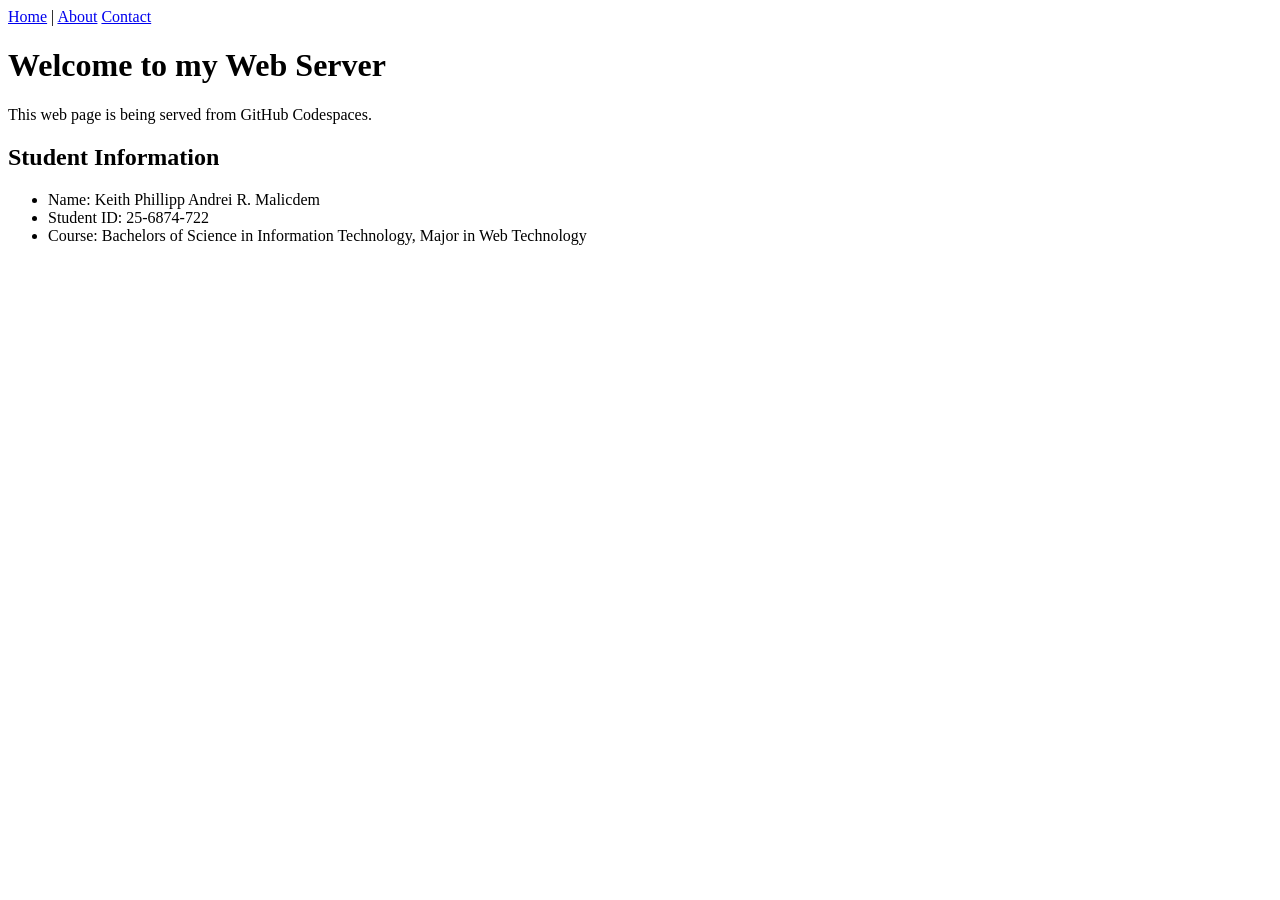
<file: webserver/index.html>
<!DOCTYPE html>
<html lang="en">
<head>
    <meta charset="UTF-8">
    <meta name="viewport" content="width=device-width, initial-scale=1.0">
    <title>My Codespace Web Server</title>
</head>
<body>

   <nav>
    <a href="index.html">Home</a> |
    <a href="about.html">About</a>
    <a href="contact.html">Contact</a>
    </nav>

    <h1>Welcome to my Web Server</h1>

    <p>This web page is being served from GitHub Codespaces.</p>

    <h2>Student Information</h2>

    <ul>
        <li>Name: Keith Phillipp Andrei R. Malicdem</li>
        <li>Student ID: 25-6874-722</li>
        <li>Course: Bachelors of Science in Information Technology, Major in Web Technology</li>
    </ul>

</body>
</html>
</file>
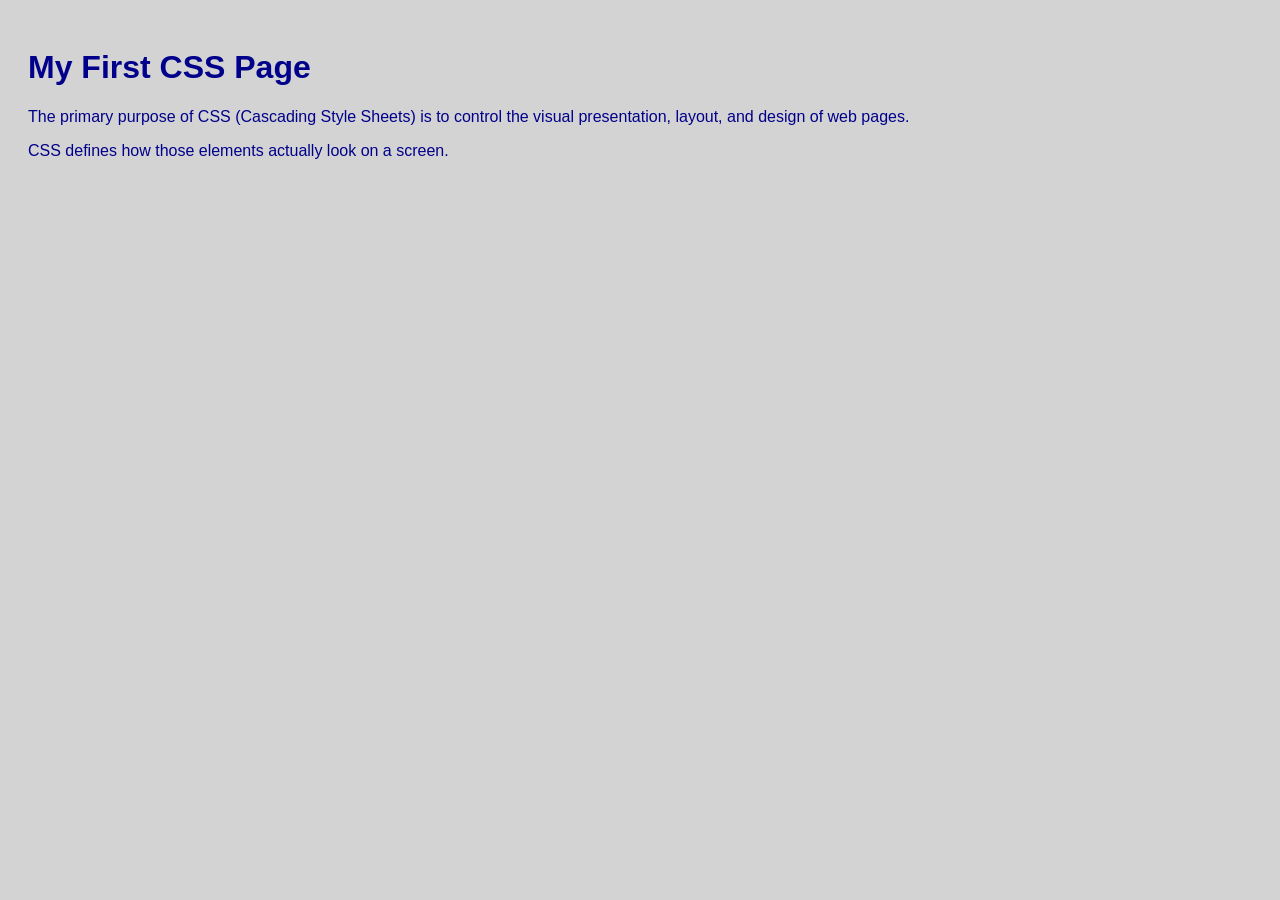
<file: css-laboratory/lab1.html>
<!DOCTYPE html>
<html lang="en">
<head>
    <meta charset="UTF-8">
    <meta name="viewport" content="width=device-width, initial-scale=1.0">
    <link rel="stylesheet" href="style.css">
    <title>CSS Laboratory 1</title>

    <style>
    h1, p{
      color: darkblue;
    }
  </style>
</head>
<body>

    <h1>My First CSS Page</h1>

    <p style="font-size: 16px;">The primary purpose of CSS (Cascading Style Sheets) 
        is to control the visual presentation, layout, and design of web pages.</p>

    <p style="font-size: 16px;">CSS defines how those elements actually look on a screen.</p>
    
</body>
</html>
</file>
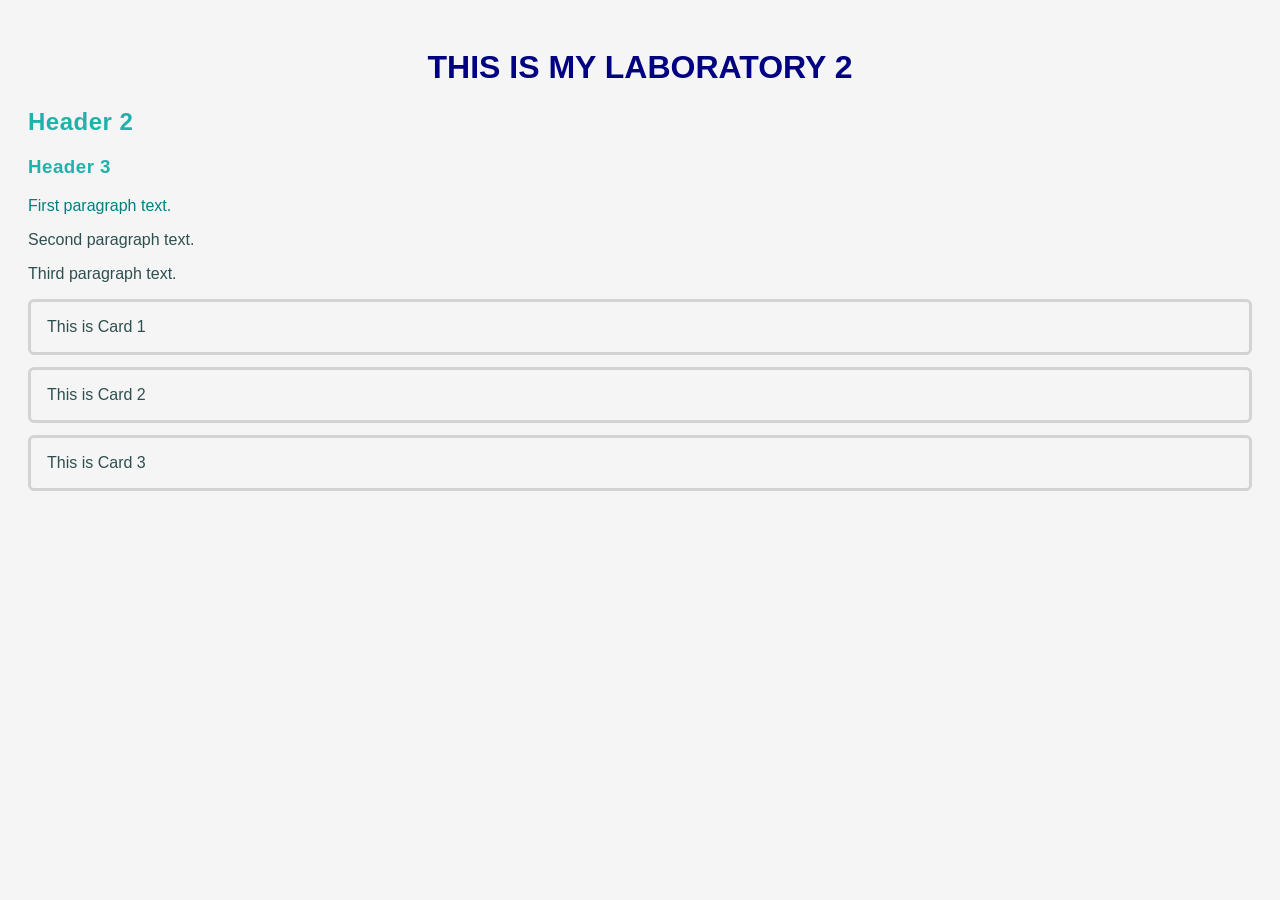
<file: css-laboratory/lab2.html>
<!DOCTYPE html>
<html lang="en">
<head>
    <meta charset="UTF-8">
    <meta name="viewport" content="width=device-width, initial-scale=1.0">
    <title>CSS Laboratory 2</title>
    <link rel="stylesheet" href="style2.css">
</head>
<body>
    <h1 id="page-title">This is my Laboratory 2</h1>

    <h2>Header 2</h2>
    <h3>Header 3</h3>

    <p class="text">First paragraph text.</p>
    <p>Second paragraph text.</p>
    <p>Third paragraph text.</p>

    <div class="card">This is Card 1</div>
    <div class="card">This is Card 2</div>
    <div class="card">This is Card 3</div>

</body>
</html>
</file>
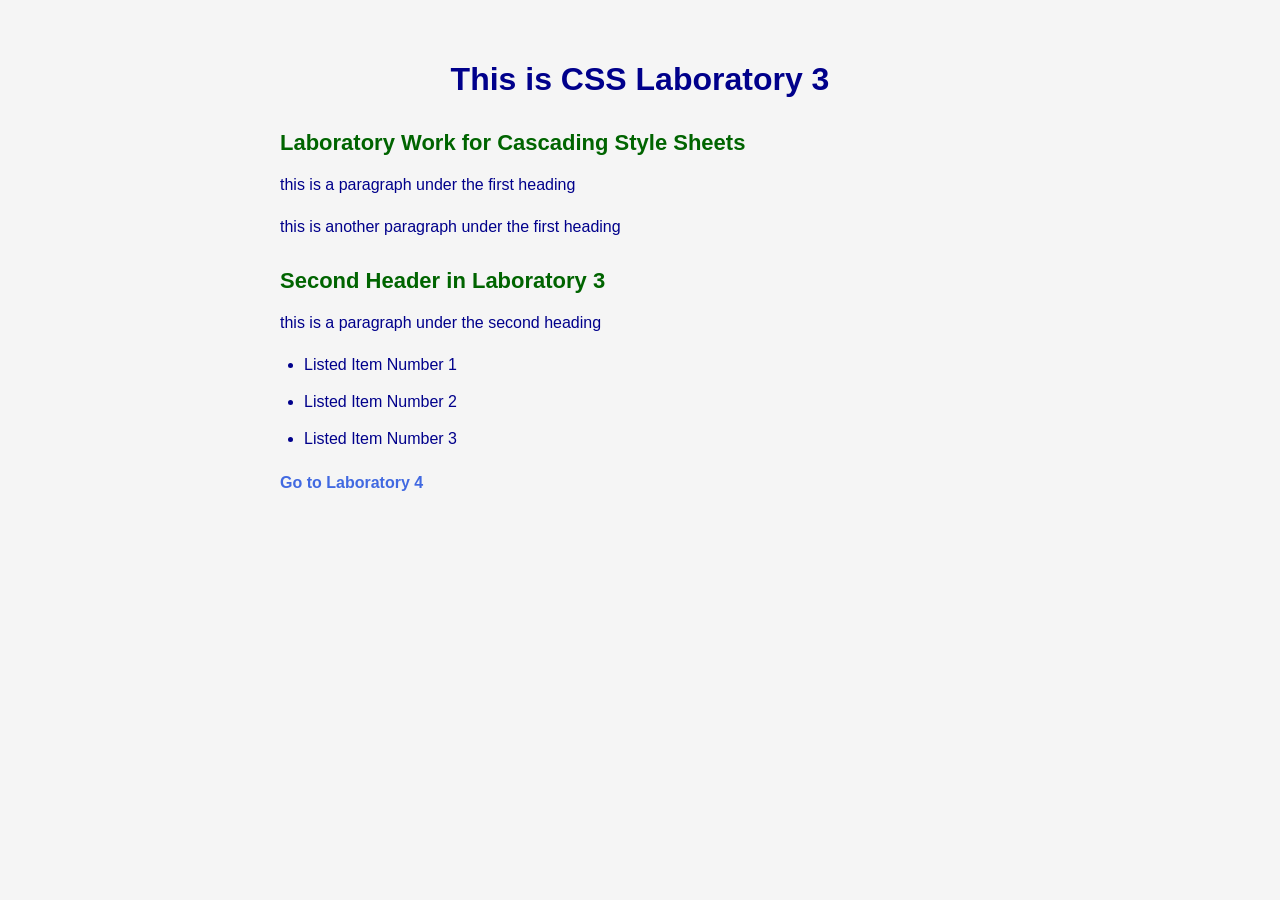
<file: css-laboratory/lab3.html>
<!DOCTYPE html>
<html lang="en">
<head>
    <meta charset="UTF-8">
    <meta name="viewport" content="width=device-width, initial-scale=1.0">
    <title>CSS Laboratory 3</title>
    <link rel="stylesheet" href="style3.css">
</head>

<body>
    <main>
        <h1>This is CSS Laboratory 3</h1>

        <h2>Laboratory Work for Cascading Style Sheets</h2>
            <p>this is a paragraph under the first heading</p>
            <p>this is another paragraph under the first heading</p>

        <h2>Second Header in Laboratory 3</h2>
            <p>this is a paragraph under the second heading</p>

        <ul>
            <li>Listed Item Number 1</li>
            <li>Listed Item Number 2</li>
            <li>Listed Item Number 3</li>
        </ul>

        <a href="lab4.html">Go to Laboratory 4</a>
    </main>
</body>
</html>
</file>
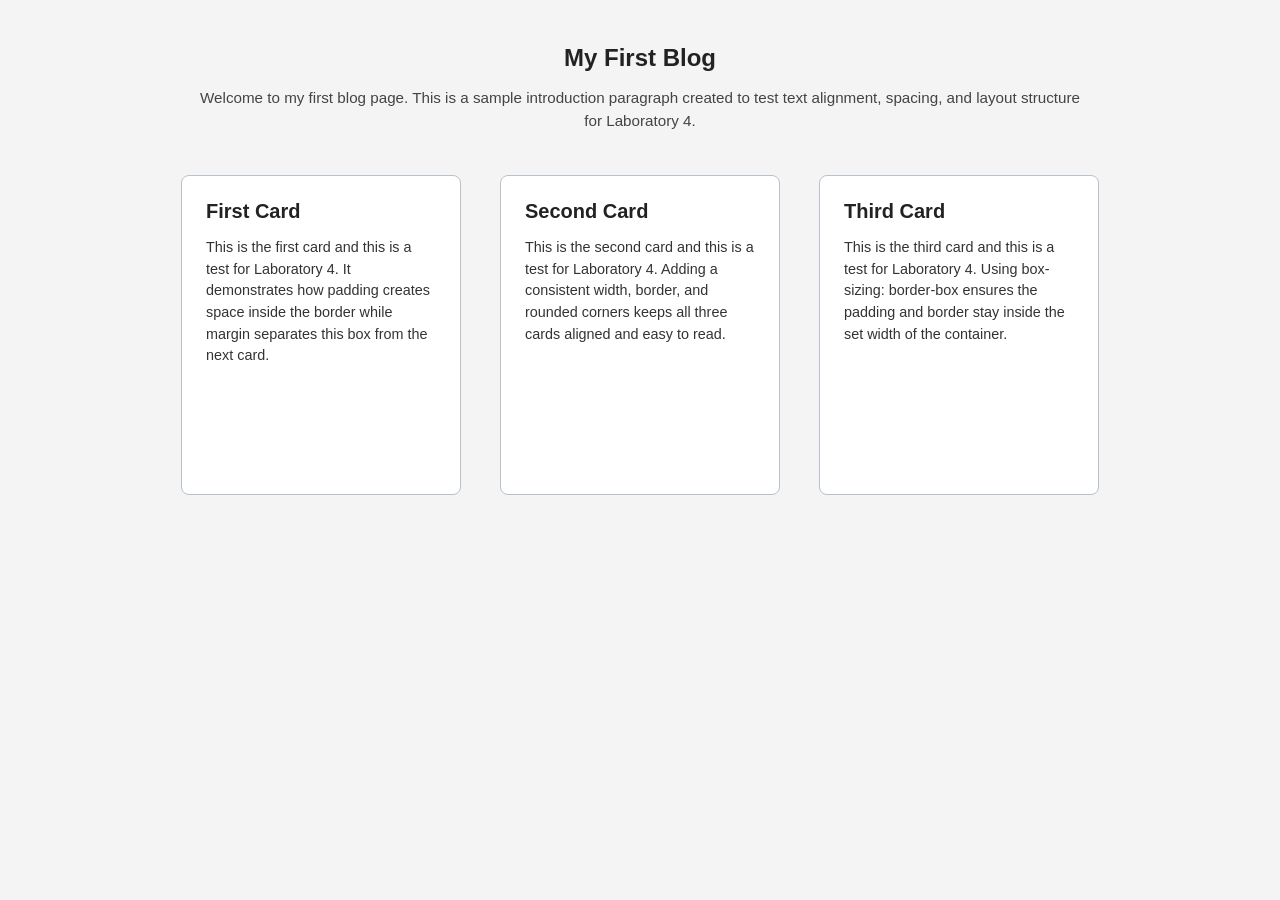
<file: css-laboratory/lab4.html>
<!DOCTYPE html>
<html lang="en">
<head>
    <meta charset="UTF-8">
    <meta name="viewport" content="width=device-width, initial-scale=1.0">
    <title>CSS Laboratory 4</title>
    <link rel="stylesheet" href="style4.css">
</head>
<body>

    <header class="blog-header">
        <h1>My First Blog</h1>
        <p>Welcome to my first blog page. This is a sample introduction paragraph created to test text alignment, spacing, and layout structure for Laboratory 4.</p>
    </header>

    <main class="card-container">
        <div class="card">
            <h2>First Card</h2>
            <p>This is the first card and this is a test for Laboratory 4. It demonstrates how padding creates space inside the border while margin separates this box from the next card.</p>
        </div>

        <div class="card">
            <h2>Second Card</h2>
            <p>This is the second card and this is a test for Laboratory 4. Adding a consistent width, border, and rounded corners keeps all three cards aligned and easy to read.</p>
        </div>

        <div class="card">
            <h2>Third Card</h2>
            <p>This is the third card and this is a test for Laboratory 4. Using box-sizing: border-box ensures the padding and border stay inside the set width of the container.</p>
        </div>
    </main>

</body>
</html>
</file>
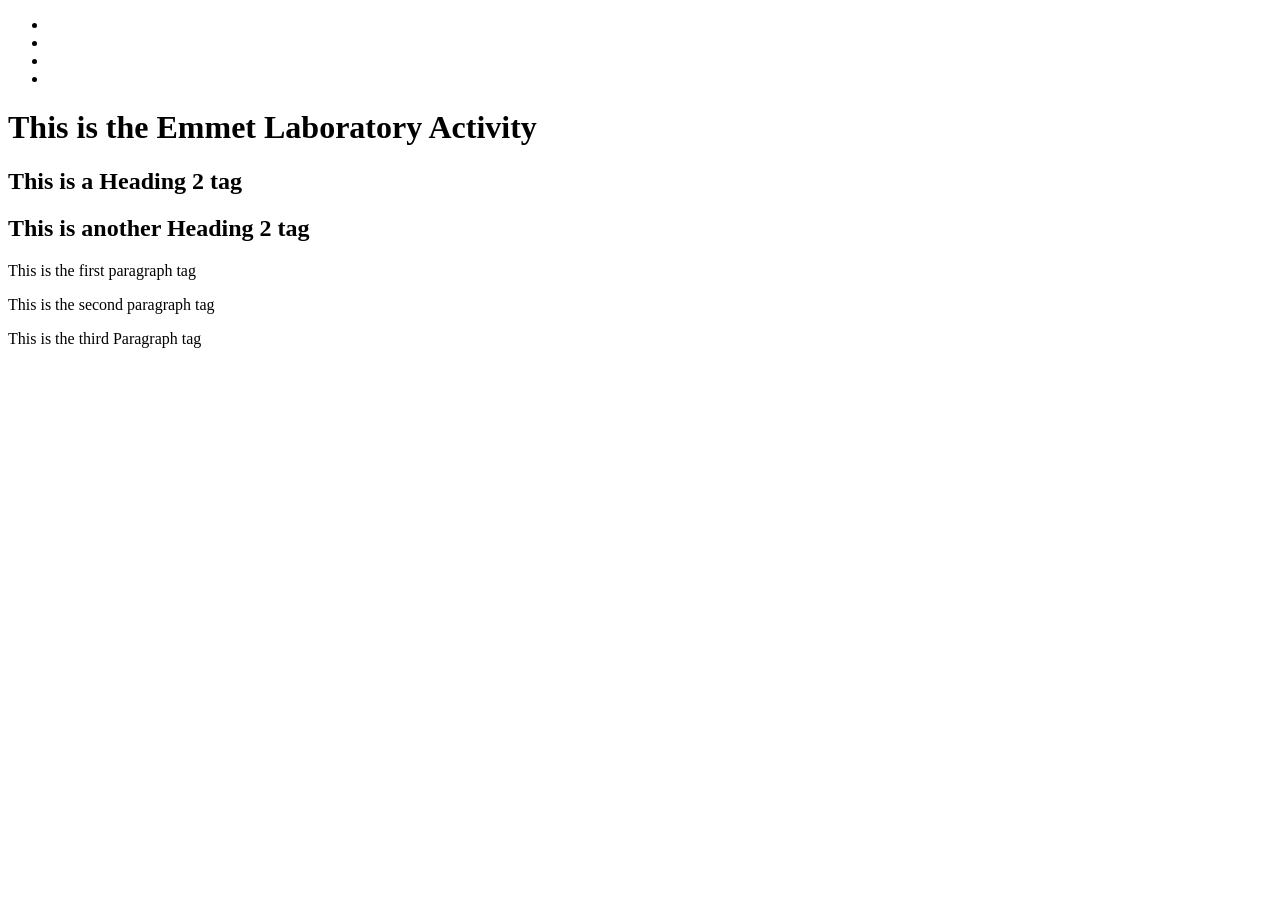
<file: emmet-laboratory/01-basic.html>
<!DOCTYPE html>
<html lang="en">
<head>
    <meta charset="UTF-8">
    <meta name="viewport" content="width=device-width, initial-scale=1.0">
    <title>01-basic-html</title>
</head>

<header>
    <nav>
        <ul>
            <li></li>
            <li></li>
            <li></li>
            <li></li>
        </ul>
    </nav>
</header>

<main>
    <body>
        <h1>This is the Emmet Laboratory Activity</h1>

        <h2>This is a Heading 2 tag</h2>
        <h2>This is another Heading 2 tag</h2>

        <p>This is the first paragraph tag</p>
        <p>This is the second paragraph tag</p>
        <p>This is the third Paragraph tag</p>

    </body>
</main>

    <footer>
    
    </footer>
</html>
</file>
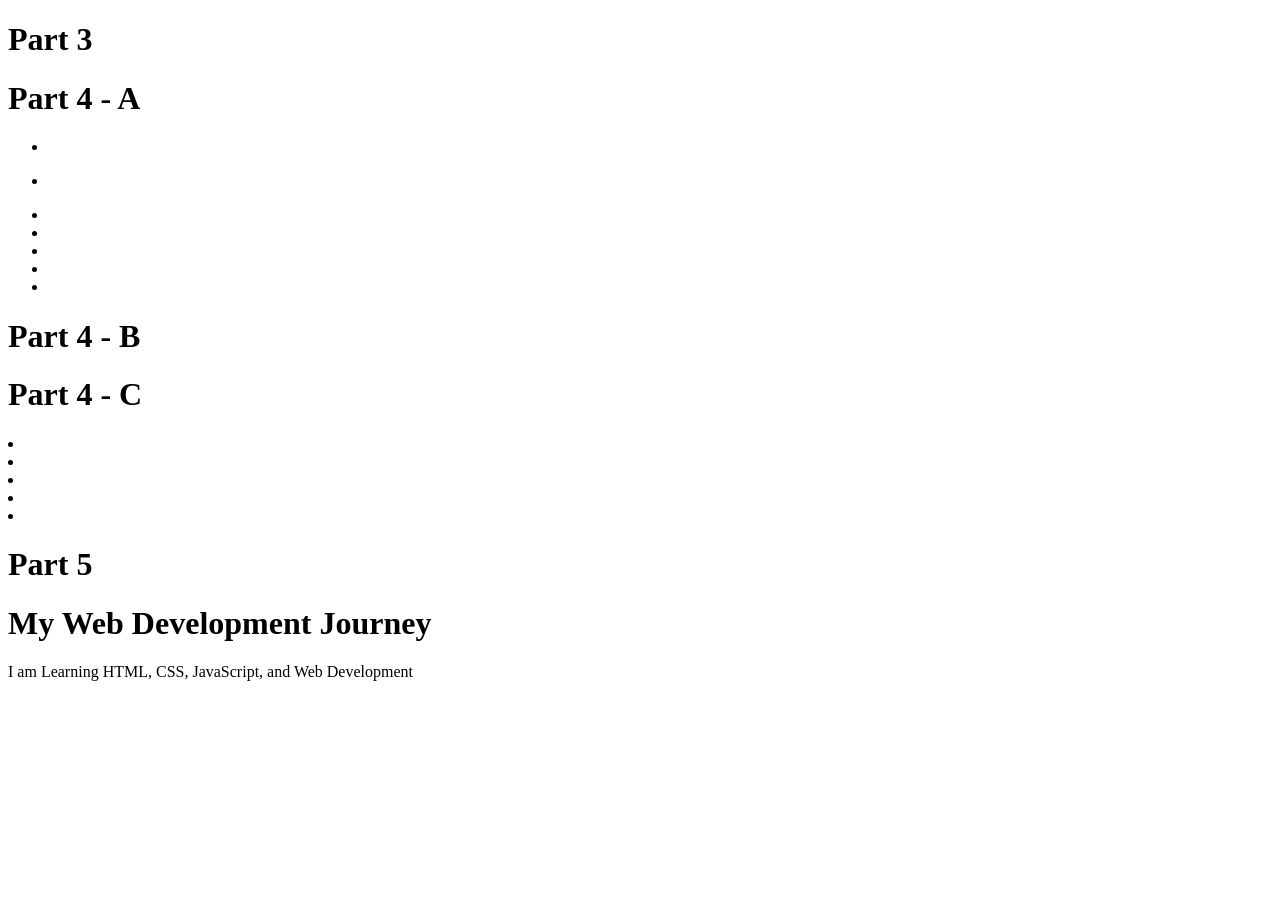
<file: emmet-laboratory/02-classes-ids.html>
<!DOCTYPE html>
<html lang="en">
<head>
    <meta charset="UTF-8">
    <meta name="viewport" content="width=, initial-scale=1.0">
    <title>Document</title>
</head>
<body>
    <h1>Part 3</h1>
    <p class="introduction"></p>
    <div id="container"></div>
    <div class="card featured"></div>
    <section id="about" class="content-section"></section>

    <header class="siteheader"></header>
    <nav id="main-nav"></nav>
    <main class="content"></main>
    <section id="about"></section>
    <footer class="sitefooter"></footer>

<h1>Part 4 - A</h1>

<ul>
    <li></li>
</ul>

<nav>
    <ul>
        <li></li>
    </ul>
</nav>

<nav>
    <ul>
        <li></li>
        <li></li>
        <li></li>
        <li></li>
        <li></li>
    </ul>
</nav>

<h1>Part 4 - B</h1>

<h1></h1>
<p></p>

<hi></hi>
<h2></h2>
<p></p>
<p></p>

<h1>Part 4 - C</h1>

<li></li>
<li></li>
<li></li>
<li></li>
<li></li>

<div></div>
<div></div>
<div></div>

<P></P>
<P></P>
<P></P>
<P></P>
<P></P>

<h1>Part 5</h1>

<h1>My Web Development Journey</h1>
<p>I am Learning HTML, CSS, JavaScript, and Web Development</p>


</body>
</html>
</file>
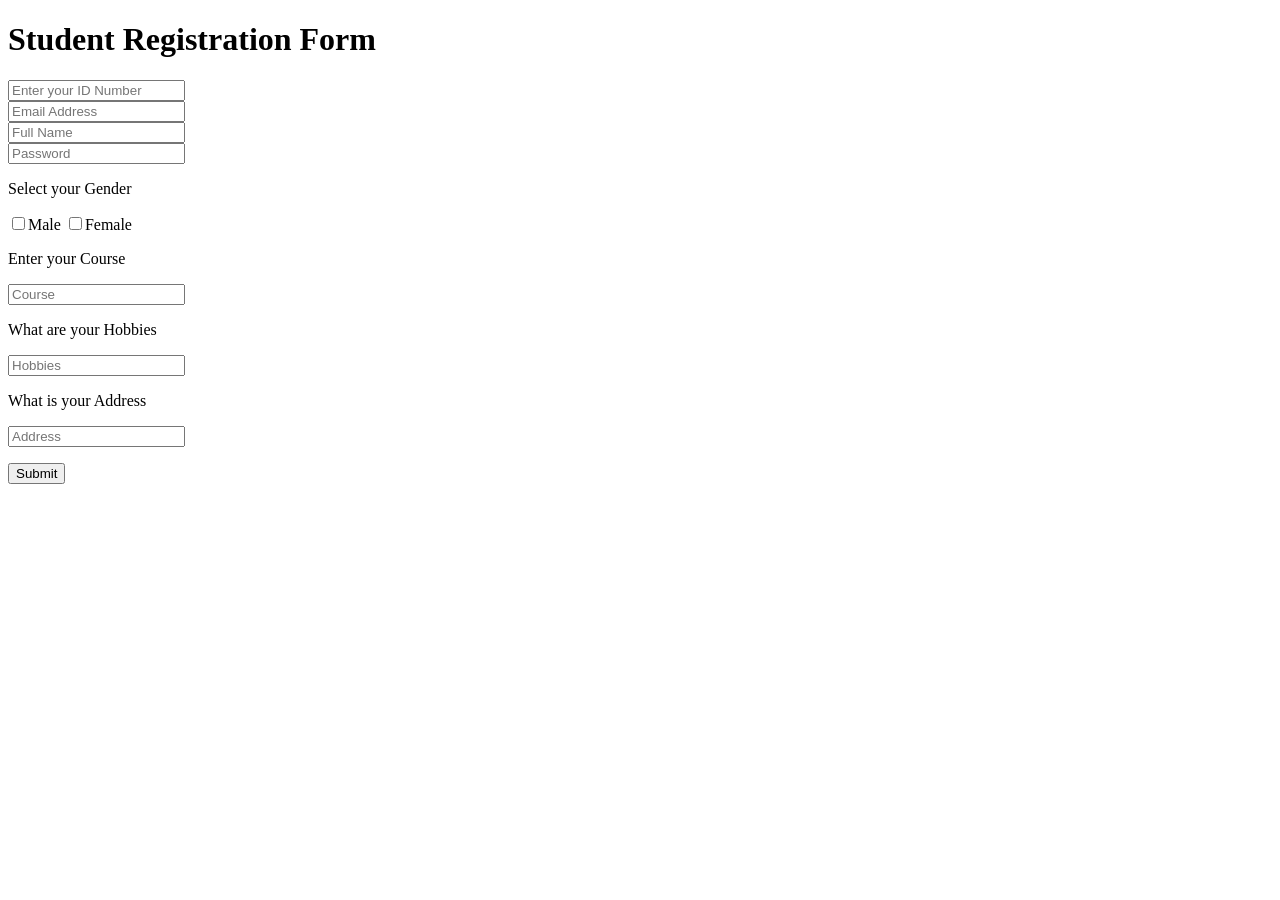
<file: emmet-laboratory/04-form.html>
<!DOCTYPE html>
<html lang="en">
<head>
    <meta charset="UTF-8">
    <meta name="viewport" content="width=, initial-scale=1.0">
    <title>Document</title>
</head>
<body>
    <h1>Student Registration Form</h1>

    <div><input type="text" name="Student Id Number" id="IdNumber" placeholder="Enter your ID Number"></div>
    <div><input type="email" name="Email" id="EmailInput" placeholder="Email Address"></div>
    <div><input type="text" name="Full Name" id="FullNameInput" placeholder="Full Name"></div>
    <div><input type="password" name="Password" id="pass" placeholder="Password"></div>
    <p>Select your Gender</p>
    <div><input type="checkbox" name="checkbox" id="Male">Male 
        <input type="checkbox" name="checkbox2" id="Female">Female</div>
    <p>Enter your Course</p>
    <input type="text" name="Course" id="CourseInput" placeholder="Course">
    <p>What are your Hobbies</p>
    <input type="text" name="Hobbies" id="HobbiesInput" placeholder="Hobbies">
    <p>What is your Address</p>
    <input type="text" name="Address" id="AddressInput" placeholder="Address">
    <p></p>
    <input type="submit" value="Submit">    



</body>
</html>
</file>
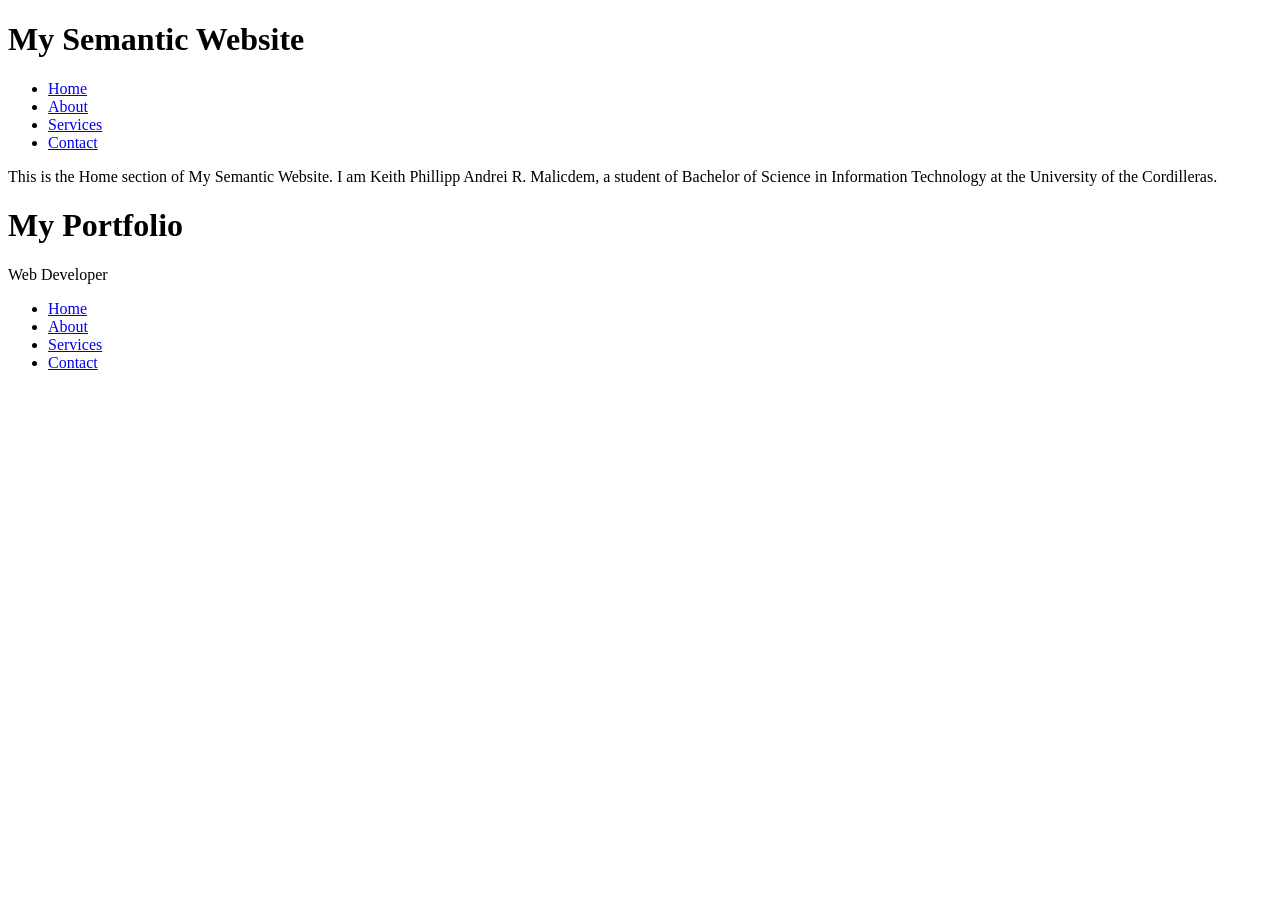
<file: emmet-laboratory/05-semantic.html>
<!DOCTYPE html>
<html lang="en">
<head>
    <meta charset="UTF-8">
    <meta name="viewport" content="width=device-width, initial-scale=1.0">
    <title>Document</title>
</head>
<header>
    <h1>My Semantic Website</h1>
</header>
<nav>
    <ul>
        <li><a href="#Home">Home</a></li>
        <li><a href="#About">About</a></li>
        <li><a href="#Services">Services</a></li>
        <li><a href="#Contact">Contact</a></li>
    </ul>
</nav>

<main>
    <section id="Home">
        <article>
            This is the Home section of My Semantic Website.
            I am Keith Phillipp Andrei R. Malicdem,
            a student of Bachelor of Science in Information Technology 
            at the University of the Cordilleras.       

        </article>
    </section>
    <div class="container">
        <header>
            <h1>My Portfolio</h1>
            <p>Web Developer</p>
        </header>
        <nav>
            <ul>
                <li><a href="#Home">Home</a></li>
                <li><a href="#About">About</a></li>
                <li><a href="#Services">Services</a></li>
                <li><a href="#Contact">Contact</a></li>
            </ul>
        </nav>
    </div>
</main>

<footer>
    <p></p>
</footer>

</html>
</file>
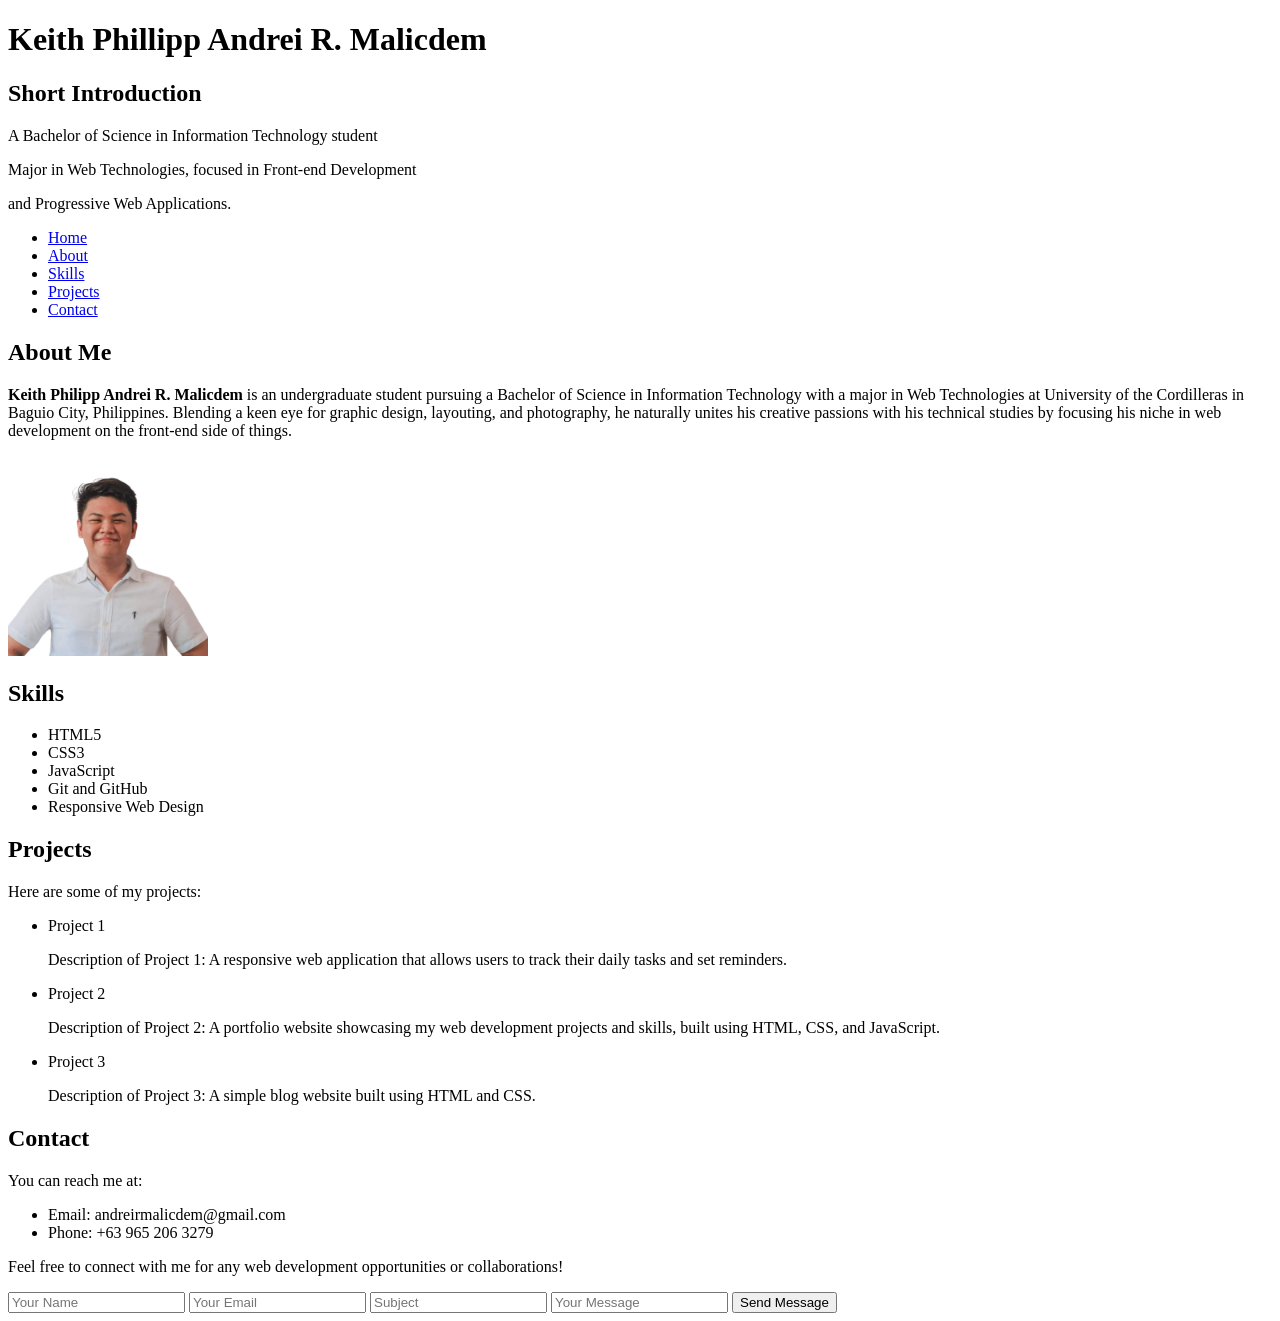
<file: emmet-laboratory/portfolio.html>
<!DOCTYPE html>
<html lang="en">
<head>
    <meta charset="UTF-8">
    <meta name="viewport" content="width=device-width, initial-scale=1.0">
    <title>My Portfolio</title>
</head>
<body>
    
    <header>
        <h1>Keith Phillipp Andrei R. Malicdem</h1>
        <h2>Short Introduction</h2>
        <p>A Bachelor of Science in Information Technology student</p>
        <p>Major in Web Technologies, focused in Front-end Development</p>
        <p>and Progressive Web Applications.</p>
    </header> 
    
    <nav>
        <ul>
            <li><a href="#Home">Home</a></li>
            <li><a href="#About">About</a></li>
            <li><a href="#Skills">Skills</a></li>
            <li><a href="#Projects">Projects</a></li>
            <li><a href="#Contact">Contact</a></li>
        </ul>
    </nav>
        
    <section id="About">
        <article>
        <h2>About Me</h2>
        <p><strong>Keith Philipp Andrei R. Malicdem</strong> is an undergraduate student pursuing a 
            Bachelor of Science in Information Technology with a major in Web Technologies at 
            University of the Cordilleras in Baguio City, Philippines. Blending a keen eye for graphic design, 
            layouting, and photography, he naturally unites his creative passions with his technical studies 
            by focusing his niche in web development on the front-end side of things.
        </p>

        <img src="images/keith.jpg" alt="Keith Phillipp Andrei R. Malicdem" width="200" height="200">
        </article>
    </section>  

    <section id="Skills">
        <article>
        <h2>Skills</h2>
        <ul>
            <li>HTML5</li>
            <li>CSS3</li>
            <li>JavaScript</li>
            <li>Git and GitHub</li>
            <li>Responsive Web Design</li>
        </ul>
        </article>
    </section>

    <section id="Projects">
        <article>
        <h2>Projects</h2>
        <p>Here are some of my projects:</p>
        <ul>
            <li>Project 1</li>
                <p>Description of Project 1: A responsive web application that allows users to track their daily tasks and set reminders.</p>
            <li>Project 2</li>
                <p>Description of Project 2: A portfolio website showcasing my web development projects and skills, built using HTML, CSS, and JavaScript.</p>
            <li>Project 3</li>
                <p>Description of Project 3: A simple blog website built using HTML and CSS.</p>
        </ul>
        </article>
    </section>

    <section id="Contact">
        <article>
        <h2>Contact</h2>
        <p>You can reach me at:</p>
        <ul>
            <li>Email: andreirmalicdem@gmail.com</li>
            <li>Phone: +63 965 206 3279</li>
            
        </ul>
        <div>
        <p>Feel free to connect with me for any web development opportunities or collaborations!</p>
            <input type="text" name="Name" id="Name" placeholder="Your Name">
            <input type="email" name="Email" id="Email" placeholder="Your Email">
            <input type="text" name="Subject" id="Subject" placeholder="Subject">
            <input type="text" name="Message" id="Message" placeholder="Your Message">
            <input type="submit" value="Send Message">
        </div>
    </section>

</body>
</html>
</file>
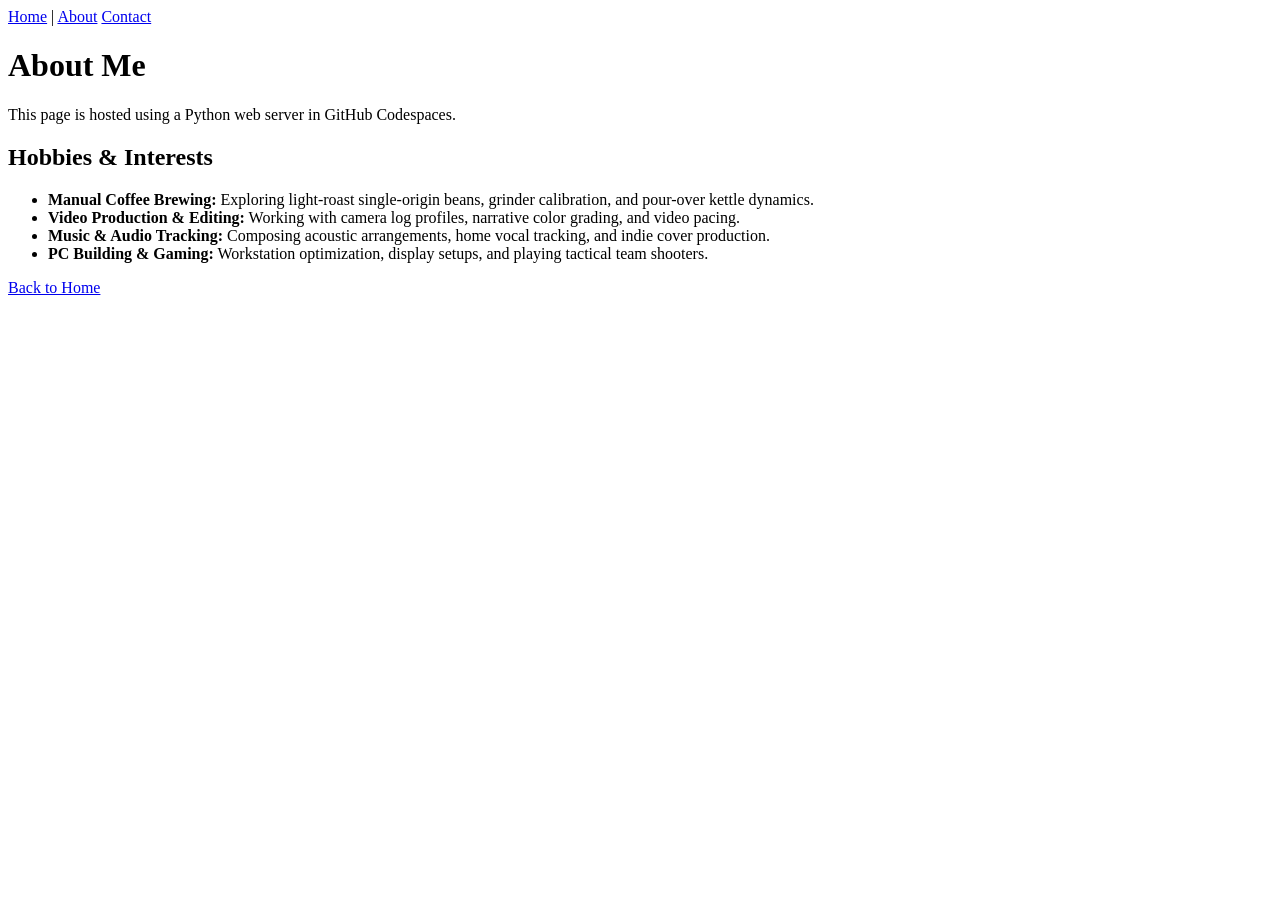
<file: webserver/about.html>
<!DOCTYPE html>
<html lang="en">
<head>
    <meta charset="UTF-8">
    <title>About Me</title>
</head>
<body>

    <nav>
    <a href="index.html">Home</a> |
    <a href="about.html">About</a>
    <a href="contact.html">Contact</a>
    </nav>

    <h1>About Me</h1>

    <p>This page is hosted using a Python web server in GitHub Codespaces.</p>

    <h2>Hobbies & Interests</h2>
  <ul>
    <li>
      <strong>Manual Coffee Brewing:</strong> Exploring light-roast single-origin beans, grinder calibration, and pour-over kettle dynamics.
    </li>
    <li>
      <strong>Video Production & Editing:</strong> Working with camera log profiles, narrative color grading, and video pacing.
    </li>
    <li>
      <strong>Music & Audio Tracking:</strong> Composing acoustic arrangements, home vocal tracking, and indie cover production.
    </li>
    <li>
      <strong>PC Building & Gaming:</strong> Workstation optimization, display setups, and playing tactical team shooters.
    </li>
  </ul>
  


    <a href="index.html">Back to Home</a>

</body>
</html>
</file>
<file: css-laboratory/style.css>
/* CSS Laboratory 1 */
body {
  background-color: lightgray;
  font-family: Arial, Helvetica, sans-serif;
  padding: 20px;
}

/* CSS Laboratory 2 */

/* CSS Laboratory 3 */

/* CSS Laboratory 4 */
</file>
<file: css-laboratory/style2.css>
body {
    background-color: whitesmoke;
    font-family: Arial, Helvetica, sans-serif;
    color: darkslategray;
    padding: 20px;
}

h1 {
    color: navy;
}

#page-title {
    text-transform: uppercase;
    text-align: center;
}

.text {
    color: teal;
}

.card {
    border: 3px solid lightgray;
    padding: 16px;
    margin-bottom: 12px;
    border-radius: 6px;
}

.card p {
    color: gray;
}

h2, h3 {
  color: lightseagreen;
  letter-spacing: 0.5px;
}
</file>
<file: css-laboratory/style3.css>
body {
  background-color: whitesmoke;
  color: darkblue;
  font-family: Arial, Helvetica, sans-serif;
  margin: 0;
  padding: 40px 20px;
}

main {
  max-width: 720px;
  margin: 0 auto;
}

h1 {
  font-size: 32px;
  color: darkblue;
  text-align: center;
  margin-bottom: 32px;
}

h2 {
  font-size: 22px;
  color: darkgreen;
  margin-top: 28px;
  margin-bottom: 12px;
}

p {
  font-size: 16px;
  line-height: 1.6;
  margin-bottom: 16px;
}

ul {
  font-size: 16px;
  line-height: 1.8;
  padding-left: 24px;
  margin-bottom: 20px;
}

li {
  margin-bottom: 8px;
}

a {
  color: royalblue;
  text-decoration: none;
  font-weight: 600;
}

a:hover {
  text-decoration: underline;
  color: darkgreen;
}
</file>
<file: css-laboratory/style4.css>
* {
    box-sizing: border-box;
}

body {
    font-family: Arial, sans-serif;
    background-color: #f4f4f4;
    padding: 20px;
    color: #222222;
}

.blog-header {
    text-align: center;
    max-width: 900px;
    margin: 0 auto 30px auto;
}

.blog-header h1 {
    font-size: 1.5rem;
    margin-bottom: 10px;
}

.blog-header p {
    font-size: 0.95rem;
    line-height: 1.5;
    color: #444444;
}

.card-container {
    display: flex;
    justify-content: center;
    gap: 15px;
    flex-wrap: wrap;
}

.card {
    width: 280px;
    min-height: 320px;
    padding: 24px;
    margin: 12px;
    border: 1px solid #b8c2cc;
    border-radius: 8px;
    background-color: #ffffff;
}

.card h2 {
    font-size: 1.25rem;
    margin-top: 0;
    margin-bottom: 12px;
}

.card p {
    font-size: 0.9rem;
    line-height: 1.5;
    color: #333333;
}
</file>
